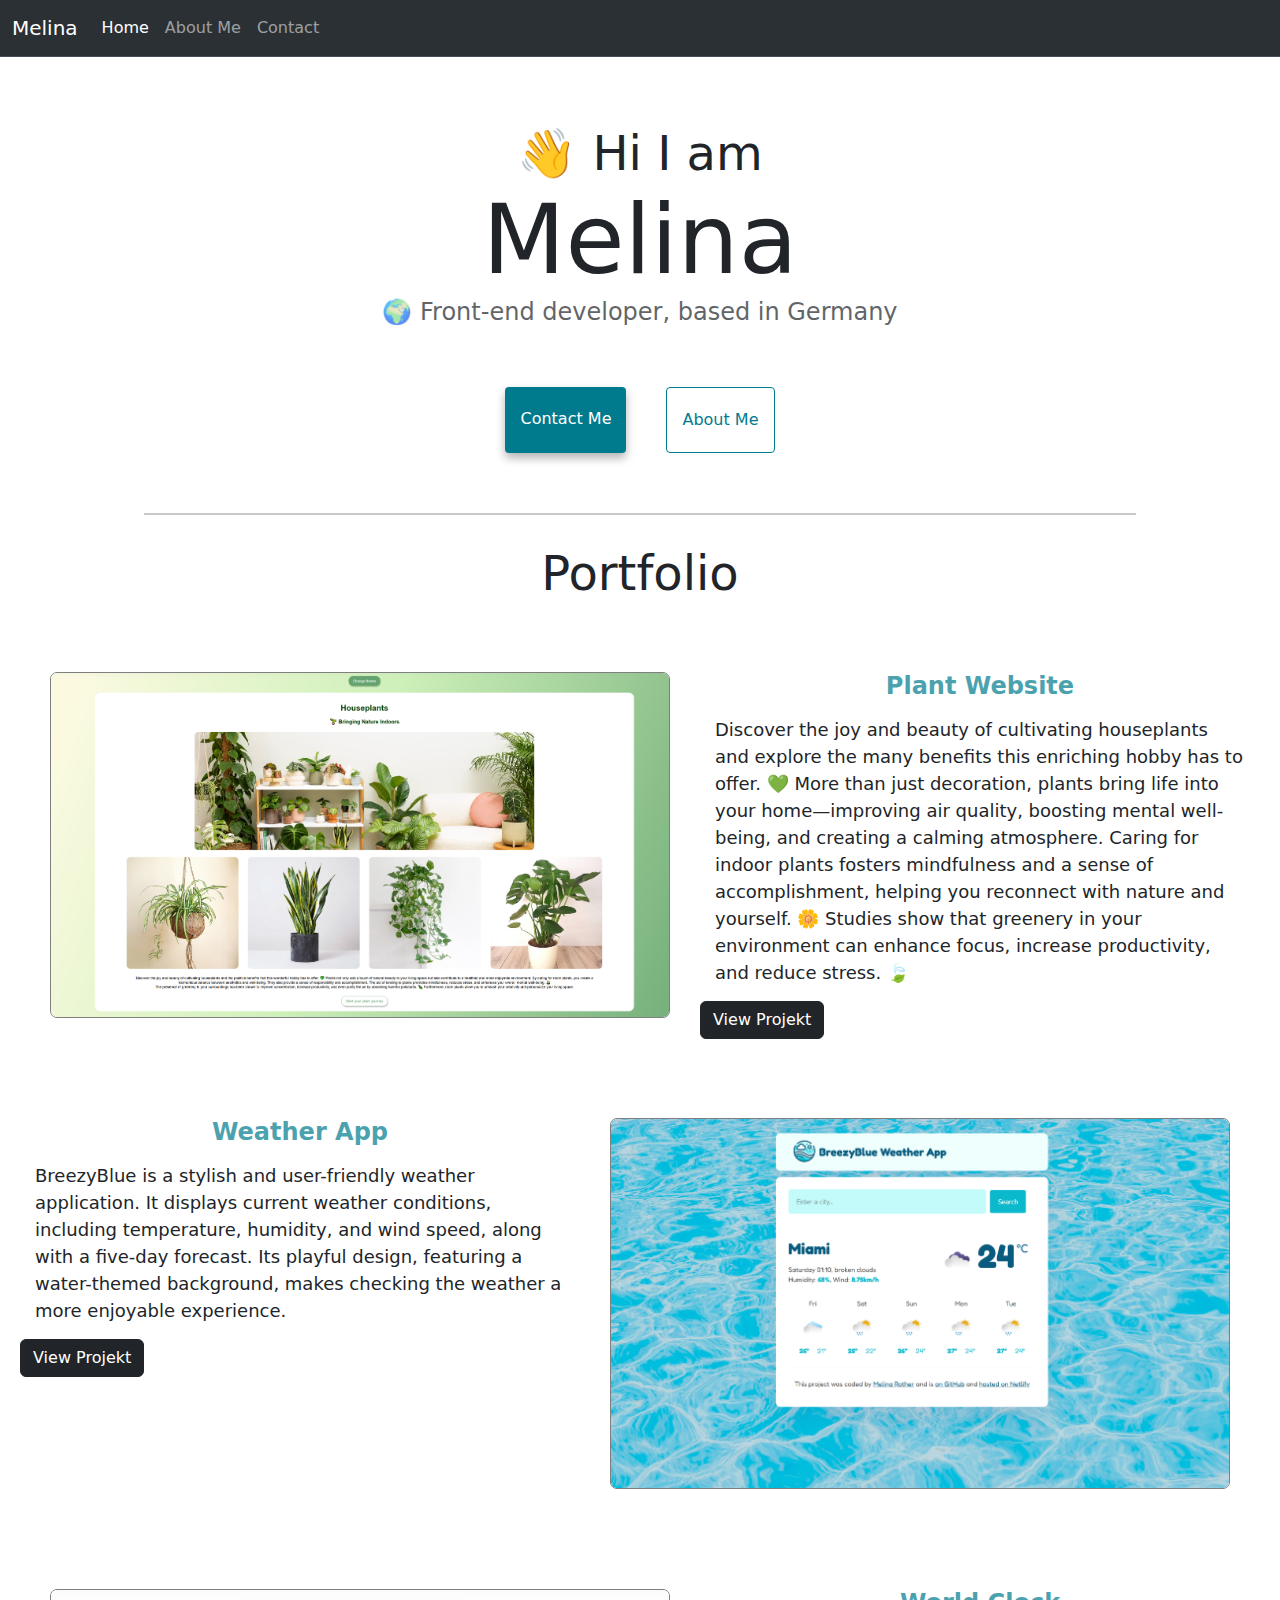
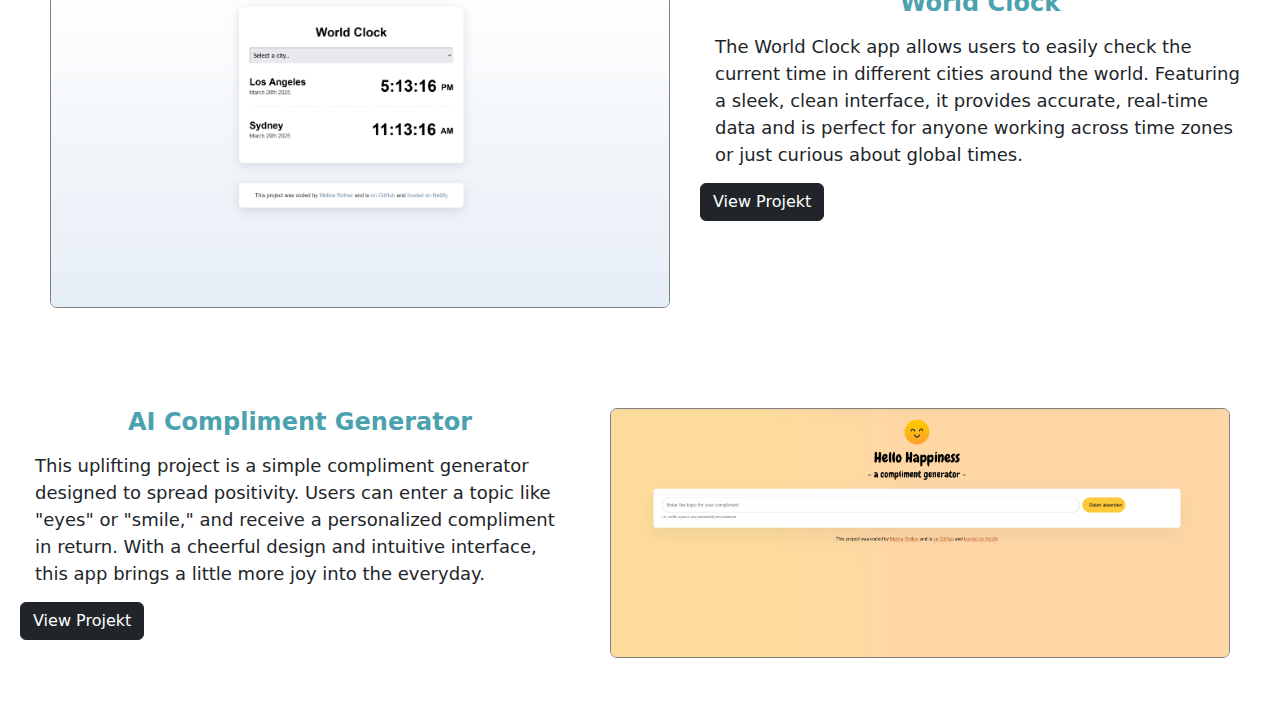
<file: index.html>
<!DOCTYPE html>
<html lang="en">
  <head>
    <meta charset="UTF-8" />
    <meta http-equiv="X-UA-Compatible" content="IE=edge" />
    <meta name="viewport" content="width=device-width, initial-scale=1.0" />
    <link
      href="https://cdn.jsdelivr.net/npm/bootstrap@5.3.3/dist/css/bootstrap.min.css"
      rel="stylesheet"
      integrity="sha384-QWTKZyjpPEjISv5WaRU9OFeRpok6YctnYmDr5pNlyT2bRjXh0JMhjY6hW+ALEwIH"
      crossorigin="anonymous"
    />
    <title>Melina</title>
    <link rel="stylesheet" href="style.css" />
  </head>
  <body>
    <nav
      class="navbar bg-dark border-bottom navbar-expand-lg bg-body-tertiary"
      data-bs-theme="dark"
    >
      <div class="container-fluid">
        <a class="navbar-brand" href="#">Melina</a>
        <button
          class="navbar-toggler"
          type="button"
          data-bs-toggle="collapse"
          data-bs-target="#navbarNav"
          aria-controls="navbarNav"
          aria-expanded="false"
          aria-label="Toggle navigation"
        >
          <span class="navbar-toggler-icon"></span>
        </button>
        <div class="collapse navbar-collapse" id="navbarNav">
          <ul class="navbar-nav">
            <li class="nav-item">
              <a class="nav-link active" aria-current="page" href="#">Home</a>
            </li>
            <li class="nav-item">
              <a class="nav-link" href="about.html">About Me</a>
            </li>
            <li class="nav-item">
              <a class="nav-link" href="about.html#contact">Contact</a>
            </li>
          </ul>
        </div>
      </div>
    </nav>
    <br />
    <br />
    <div class="body-container">
      <h2>👋 Hi I am</h2>
      <h1>Melina</h1>
      <h3>🌍 Front-end developer, based in Germany</h3>
      <div class="navigation-links">
        <a href="about.html#contact" class="contact-link">Contact me</a>
        <a href="about.html" class="about-link">About me</a>
      </div>
      <hr />
      <h2 class="portfolio-heading">Portfolio</h2>
      <div class="portfolio" id="portfolio">
        <div id="plants" class="portfolio-section">
          <img src="images/Screenshot 2025-03-29 011438.png" />
          <div>
            <h3 class="portfolio-project-heading">Plant Website</h3>
            <p class="portfolio-text">
              Discover the joy and beauty of cultivating houseplants and explore
              the many benefits this enriching hobby has to offer. 💚 More than
              just decoration, plants bring life into your home—improving air
              quality, boosting mental well-being, and creating a calming
              atmosphere. Caring for indoor plants fosters mindfulness and a
              sense of accomplishment, helping you reconnect with nature and
              yourself. 🌼 Studies show that greenery in your environment can
              enhance focus, increase productivity, and reduce stress. 🍃
            </p>
            <a
              href="https://www.shecodes.io/cohorts/1276/projects/1714295?_gl=1*1jj15mp*_gcl_au*MTQ0OTIyNDY2NS4xNzQzMDE2OTc2"
              class="project-button btn btn-dark"
              >View Projekt</a
            >
          </div>
        </div>

        <div id="weather-app" class="portfolio-section">
          <div>
            <h3 class="portfolio-project-heading">Weather App</h3>
            <p class="portfolio-text">
              BreezyBlue is a stylish and user-friendly weather application. It
              displays current weather conditions, including temperature,
              humidity, and wind speed, along with a five-day forecast. Its
              playful design, featuring a water-themed background, makes
              checking the weather a more enjoyable experience.
            </p>
            <a
              href="https://www.shecodes.io/cohorts/2141/projects/2462121?_gl=1*1jj15mp*_gcl_au*MTQ0OTIyNDY2NS4xNzQzMDE2OTc2"
              class="project-button btn btn-dark"
              >View Projekt</a
            >
          </div>
          <img src="images/Screenshot 2025-03-29 011358.png" />
        </div>

        <div id="world-clock" class="portfolio-section">
          <img src="images/Screenshot 2025-03-29 011331.png" />
          <div>
            <h3 class="portfolio-project-heading">World Clock</h3>
            <p class="portfolio-text">
              The World Clock app allows users to easily check the current time
              in different cities around the world. Featuring a sleek, clean
              interface, it provides accurate, real-time data and is perfect for
              anyone working across time zones or just curious about global
              times.
            </p>
            <a
              href="https://www.shecodes.io/cohorts/2247/projects/2481119?_gl=1*1jj15mp*_gcl_au*MTQ0OTIyNDY2NS4xNzQzMDE2OTc2"
              class="project-button btn btn-dark"
              >View Projekt</a
            >
          </div>
        </div>

        <div id="joke-generator" class="portfolio-section">
          <div>
            <h3 class="portfolio-project-heading">AI Compliment Generator</h3>
            <p class="portfolio-text">
              This uplifting project is a simple compliment generator designed
              to spread positivity. Users can enter a topic like "eyes" or
              "smile," and receive a personalized compliment in return. With a
              cheerful design and intuitive interface, this app brings a little
              more joy into the everyday.
            </p>
            <a
              href="https://www.shecodes.io/cohorts/2272/projects/2499094?_gl=1*1jj15mp*_gcl_au*MTQ0OTIyNDY2NS4xNzQzMDE2OTc2"
              class="project-button btn btn-dark"
              >View Projekt</a
            >
          </div>
          <img src="images/Screenshot 2025-03-29 011304.png" />
        </div>
      </div>
    </div>
    <script
      src="https://cdn.jsdelivr.net/npm/bootstrap@5.3.3/dist/js/bootstrap.bundle.min.js"
      integrity="sha384-YvpcrYf0tY3lHB60NNkmXc5s9fDVZLESaAA55NDzOxhy9GkcIdslK1eN7N6jIeHz"
      crossorigin="anonymous"
    ></script>
  </body>
</html>
</file>
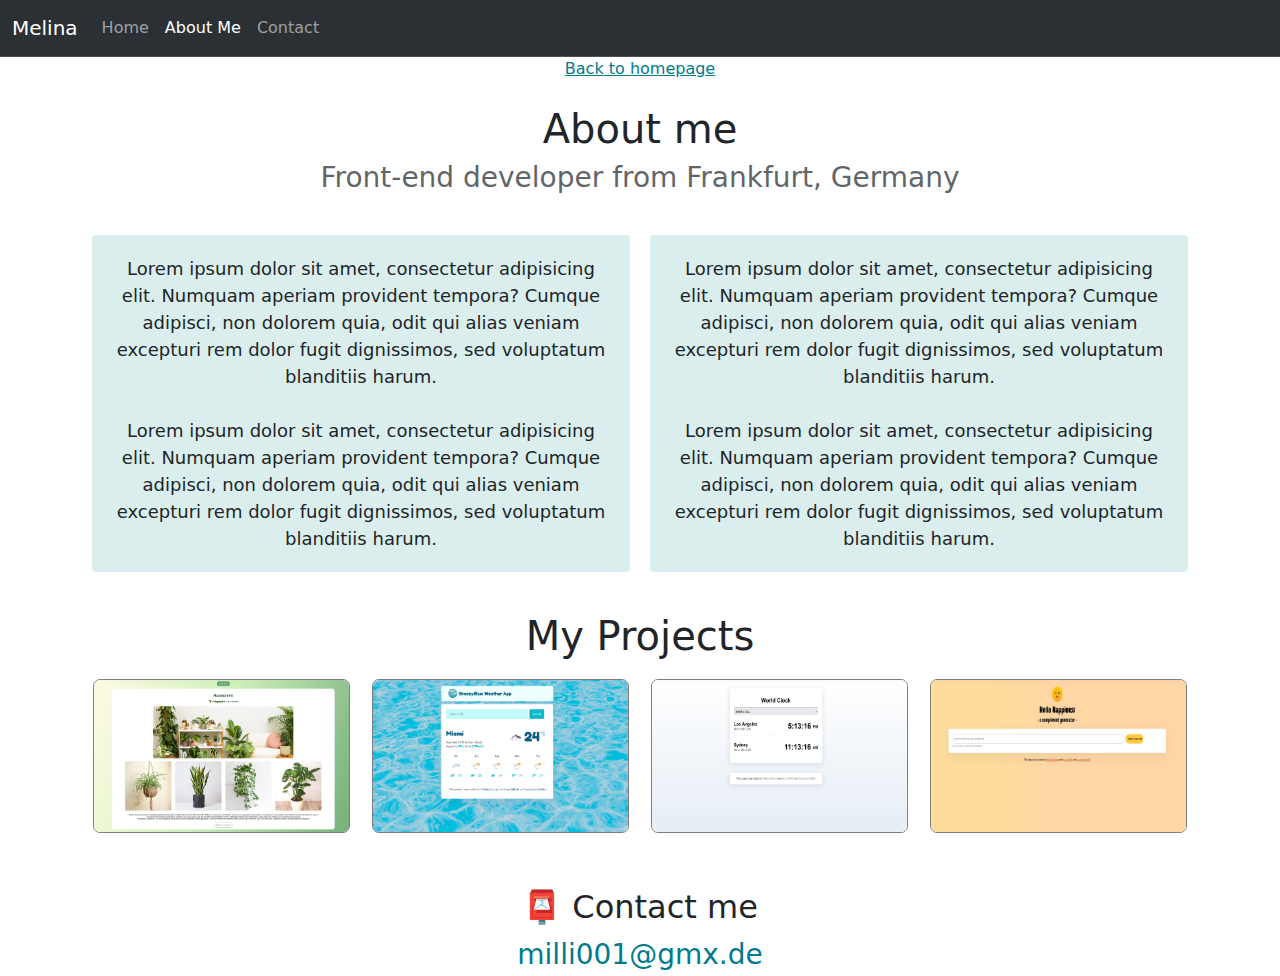
<file: about.html>
<!DOCTYPE html>
<html lang="en">
  <head>
    <meta charset="UTF-8" />
    <meta http-equiv="X-UA-Compatible" content="IE=edge" />
    <meta name="viewport" content="width=device-width, initial-scale=1.0" />
    <link rel="stylesheet" href="style.css" />
    <link
      href="https://cdn.jsdelivr.net/npm/bootstrap@5.3.3/dist/css/bootstrap.min.css"
      rel="stylesheet"
      integrity="sha384-QWTKZyjpPEjISv5WaRU9OFeRpok6YctnYmDr5pNlyT2bRjXh0JMhjY6hW+ALEwIH"
      crossorigin="anonymous"
    />
    <title>About Melina</title>
  </head>
  <body>
    <nav
      class="navbar bg-dark border-bottom navbar-expand-lg bg-body-tertiary"
      data-bs-theme="dark"
    >
      <div class="container-fluid">
        <a class="navbar-brand" href="index.html">Melina</a>
        <button
          class="navbar-toggler"
          type="button"
          data-bs-toggle="collapse"
          data-bs-target="#navbarNav"
          aria-controls="navbarNav"
          aria-expanded="false"
          aria-label="Toggle navigation"
        >
          <span class="navbar-toggler-icon"></span>
        </button>
        <div class="collapse navbar-collapse" id="navbarNav">
          <ul class="navbar-nav">
            <li class="nav-item">
              <a class="nav-link" aria-current="page" href="index.html">Home</a>
            </li>
            <li class="nav-item">
              <a class="nav-link active" href="about.html">About Me</a>
            </li>
            <li class="nav-item">
              <a class="nav-link" href="about.html#contact">Contact</a>
            </li>
          </ul>
        </div>
      </div>
    </nav>
    <div class="container">
      <a href="index.html" class="homepage-link">Back to homepage</a>
      <br />
      <h1>About me</h1>
      <h3>Front-end developer from Frankfurt, Germany</h3>
      <div class="about-paragraphs">
        <p class="about-text">
          Lorem ipsum dolor sit amet, consectetur adipisicing elit. Numquam
          aperiam provident tempora? Cumque adipisci, non dolorem quia, odit qui
          alias veniam excepturi rem dolor fugit dignissimos, sed voluptatum
          blanditiis harum.
          <br />
          <br />
          Lorem ipsum dolor sit amet, consectetur adipisicing elit. Numquam
          aperiam provident tempora? Cumque adipisci, non dolorem quia, odit qui
          alias veniam excepturi rem dolor fugit dignissimos, sed voluptatum
          blanditiis harum.
        </p>
        <p class="about-text">
          Lorem ipsum dolor sit amet, consectetur adipisicing elit. Numquam
          aperiam provident tempora? Cumque adipisci, non dolorem quia, odit qui
          alias veniam excepturi rem dolor fugit dignissimos, sed voluptatum
          blanditiis harum.
          <br />
          <br />
          Lorem ipsum dolor sit amet, consectetur adipisicing elit. Numquam
          aperiam provident tempora? Cumque adipisci, non dolorem quia, odit qui
          alias veniam excepturi rem dolor fugit dignissimos, sed voluptatum
          blanditiis harum.
        </p>
      </div>
      <div id="projects">
        <h1>My Projects</h1>
        <div class="about-images">
          <img
            src="images/Screenshot 2025-03-29 011438.png"
            class="about-project-images"
          />
          <img
            src="images/Screenshot 2025-03-29 011358.png"
            class="about-project-images"
          />
          <img
            src="images/Screenshot 2025-03-29 011331.png"
            class="about-project-images"
          />
          <img
            src="images/Screenshot 2025-03-29 011304.png"
            class="about-project-images"
          />
        </div>
      </div>
      <br />
      <div id="contact">
        <h2>📮 Contact me</h2>
        <a href="mailto:milli001@gmx.de" class="email-link">
          milli001@gmx.de
        </a>
      </div>
    </div>
    <script
      src="https://cdn.jsdelivr.net/npm/bootstrap@5.3.3/dist/js/bootstrap.bundle.min.js"
      integrity="sha384-YvpcrYf0tY3lHB60NNkmXc5s9fDVZLESaAA55NDzOxhy9GkcIdslK1eN7N6jIeHz"
      crossorigin="anonymous"
    ></script>
  </body>
</html>
</file>
<file: style.css>
:root {
  --primary-color: #007b8e;
  --secondary-color: #daeeed;
  --box-shadow: 0 5px 10px rgba(0, 0, 0, 0.3);
}

h1,
h2,
h3 {
  text-align: center;
  margin: 0;
}

h1 {
  font-size: 96px;
}

h2 {
  font-size: 48px;
}

h3 {
  font-size: 24px;
  opacity: 0.7;
}

p {
  font-size: 18px;
  line-height: 1.5;
}

hr {
  max-width: 80%;
  color: var(--primary-color: #007b8e);
  border-width: 2px;
  border-color: var(--primary-color: #007b8e);
  margin: 0 auto;
  margin-top: 40px;
}

.navigation-links {
  display: flex;
  margin-top: 40px;
  justify-content: center;
}

.navigation-links a {
  margin: 20px;
  border-radius: 4px;
  padding: 20px 15px;
  text-decoration: none;
  text-transform: capitalize;
}

.contact-link {
  background: var(--primary-color);
  box-shadow: var(--box-shadow);
  color: white;
}

.about-link {
  color: var(--primary-color);
  border: 1px solid var(--primary-color);
}

.homepage-link {
  color: var(--primary-color);
  text-align: center;
  display: block;
}

.about-paragraphs {
  display: flex;
  margin: 30px 0;
}

.about-paragraphs p {
  margin: 10px;
}

.email-link {
  display: flex;
  justify-content: center;
  color: var(--primary-color);
  font-size: 28px;
  text-decoration: none;
}

.email-link:hover {
  text-decoration: underline;
}

.portfolio-heading {
  margin-top: 30px;
}

.portfolio img {
  max-width: 50%;
  margin: 30px;
  border-radius: 7px;
  border: solid;
  border-color: #7f7f7f;
  border-width: 1px;
}

.portfolio-project-heading {
  color: var(--primary-color);
  font-weight: 600;
  margin-top: 30px;
}

.portfolio-section {
  display: flex;
  width: 100%;
  margin-top: 40px;
}

.portfolio-text {
  margin: 15px;
}

.about-text {
  background: var(--secondary-color);
  padding: 20px;
  border-radius: 4px;
  text-align: center;
}

.body-container {
  padding: 20px;
}

.about-images {
  display: flex;
  margin-bottom: 20px;
}

.about-project-images {
  max-width: 23%;
  margin-top: 20px;
  margin: 1%;
  border-radius: 7px;
  border: solid;
  border-color: #7f7f7f;
  border-width: 1px;
}

@media (max-width: 600px) {
  .portfolio-section {
    display: block;
    width: 100%;
    margin-top: 40px;
  }
  .portfolio-text {
    text-align: center;
  }
  .portfolio img {
    max-width: 95%;
    display: block;
    margin: 30px auto;
    border-radius: 7px;
    border: solid;
    border-color: #7f7f7f;
    border-width: 1px;
  }

  .about-paragraphs {
    display: block;
  }
  .about-images {
    display: block;
    margin-bottom: 20px;
  }
  .about-project-images {
    display: block;
    max-width: 95%;
    margin: 20px auto;
    border-radius: 7px;
    border: solid;
    border-color: #7f7f7f;
    border-width: 1px;
  }
}
</file>
